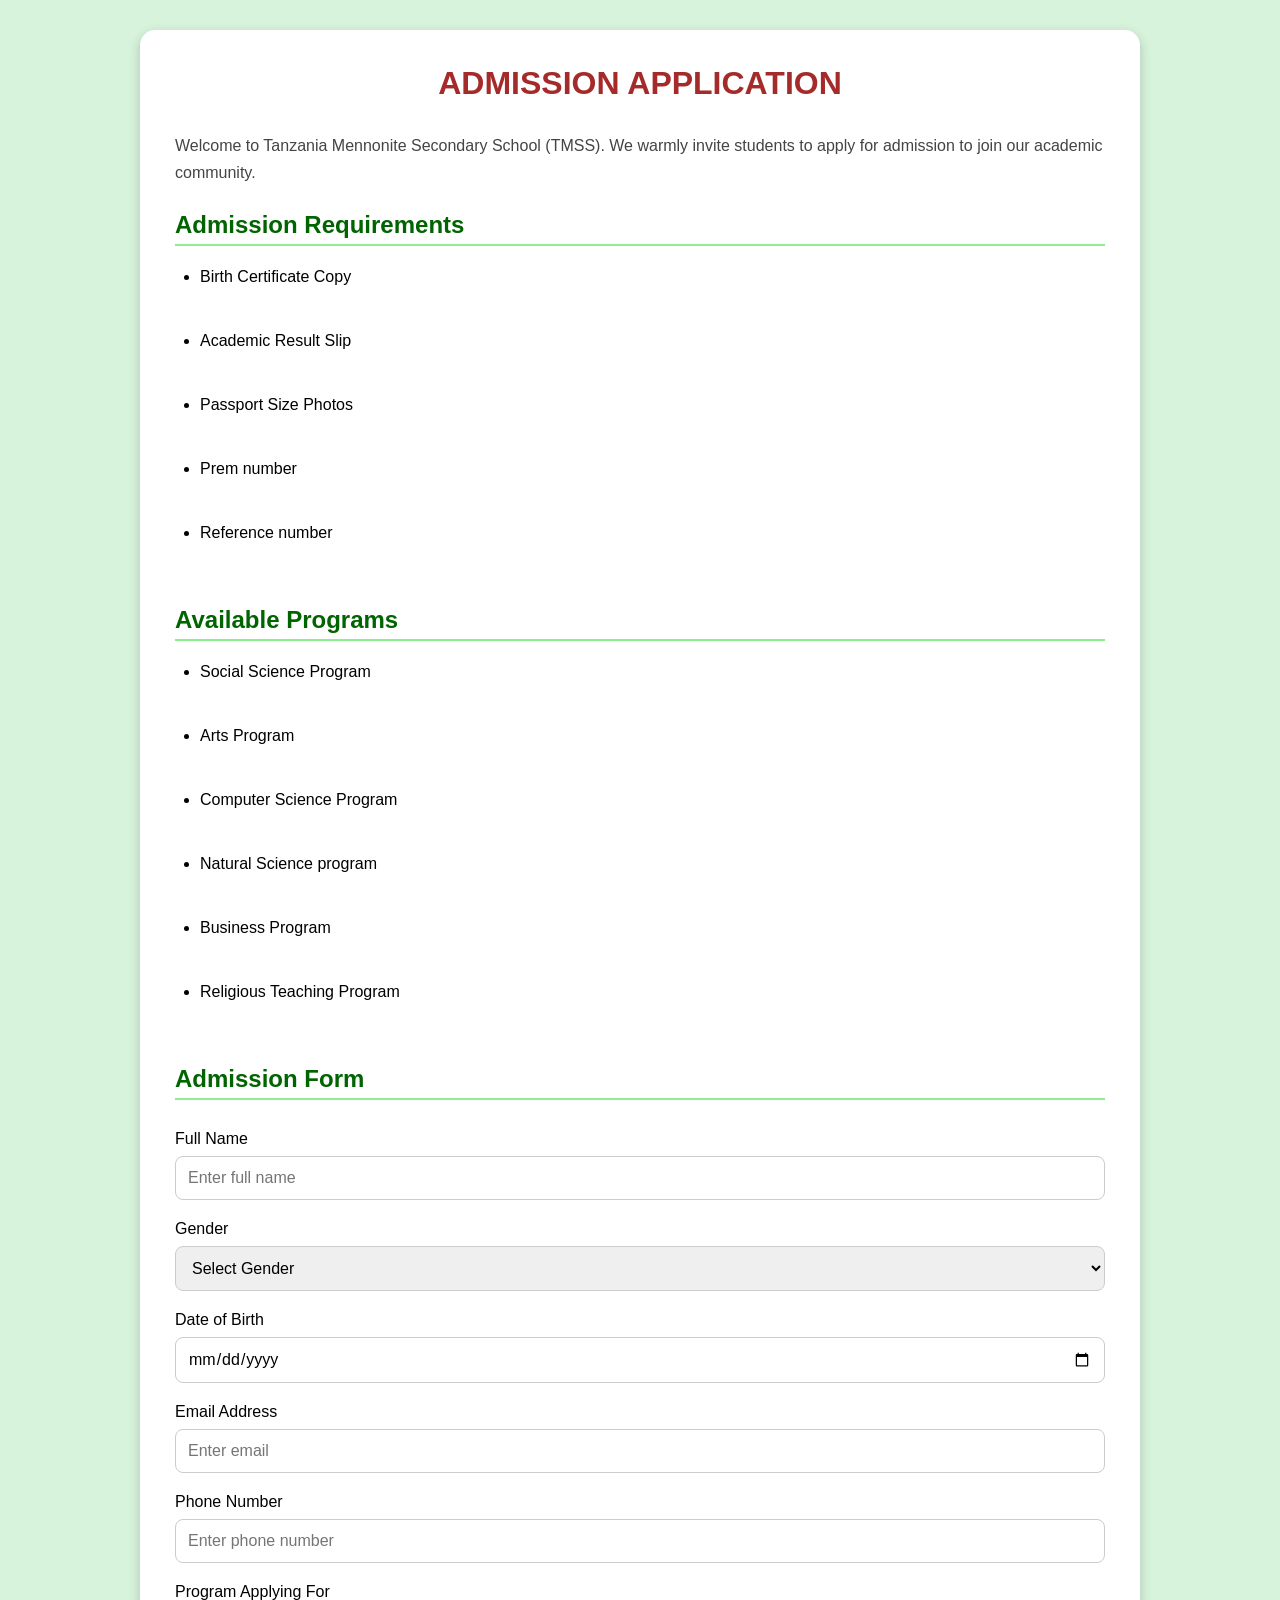
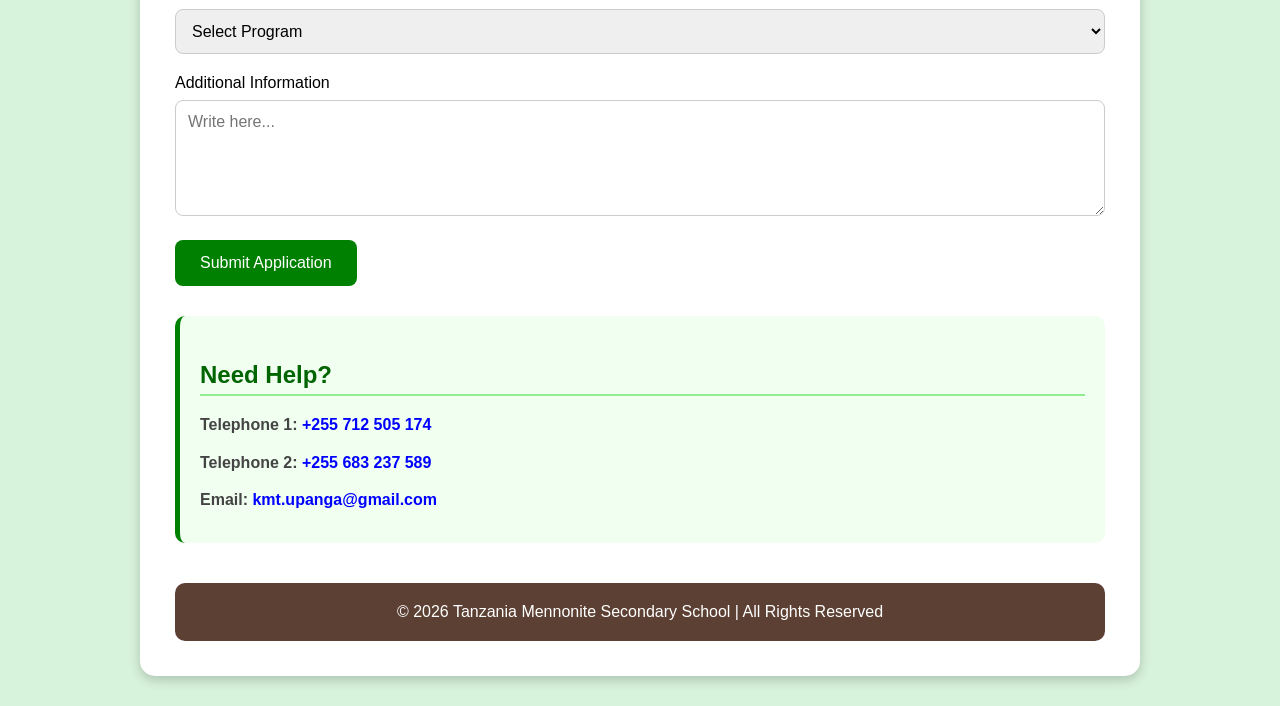
<file: Admit.html>
<!DOCTYPE html>
<html lang="en">
<head>
<meta charset="UTF-8">
<meta name="viewport" content="width=device-width, initial-scale=1.0">
<title>TMSS Admission Page</title>

<style>

*{
    margin:0;
    padding:0;
    box-sizing:border-box;
    font-family:Arial, sans-serif;
}

body{
    background:#d8f3dc;
    padding:30px;
}

.container{
    max-width:1000px;
    margin:auto;
    background:white;
    padding:35px;
    border-radius:15px;
    box-shadow:0 4px 12px rgba(0,0,0,0.2);
}

h1{
    text-align:center;
    color:brown;
    margin-bottom:30px;
}

h2{
    color:darkgreen;
    margin:25px 0 15px;
    border-bottom:2px solid lightgreen;
    padding-bottom:5px;
}

p{
    margin:10px 0;
    line-height:1.7;
    color:#444;
}

ul{
    margin-left:25px;
    line-height:2;
}

.admission-form{
    margin-top:30px;
}

input,
select,
textarea{
    width:100%;
    padding:12px;
    margin-top:8px;
    margin-bottom:20px;
    border:1px solid #ccc;
    border-radius:8px;
    font-size:16px;
}

button{
    background:green;
    color:white;
    border:none;
    padding:14px 25px;
    border-radius:8px;
    font-size:16px;
    cursor:pointer;
    transition:0.3s;
}

button:hover{
    background:darkgreen;
}

.contact-box{
    background:#f1fff1;
    padding:20px;
    border-left:5px solid green;
    margin-top:30px;
    border-radius:10px;
}

.contact-box a{
    color:blue;
    text-decoration:none;
    font-weight:bold;
}

.contact-box a:hover{
    color:darkred;
}

footer{
    margin-top:40px;
    background:#5c4033;
    color:white;
    text-align:center;
    padding:20px;
    border-radius:10px;
}

</style>

</head>

<body>

<div class="container">

    <h1>ADMISSION APPLICATION</h1>

    <p>
        Welcome to Tanzania Mennonite Secondary School (TMSS).
        We warmly invite students to apply for admission
        to join our academic community.
    </p>

    <h2>Admission Requirements</h2>

    <ul>
        <li>Birth Certificate Copy</li><br>
        <li>Academic Result Slip</li><br>
        <li>Passport Size Photos</li><br>
        <li>Prem number</li><br>
        <li>Reference number</li><br>
    </ul>

    <h2>Available Programs</h2>

    <ul>
        <li>Social Science Program</li><br>
        <li>Arts Program</li><br>
        <li>Computer Science Program</li><br>
        <li>Natural Science program</li><br>
        <li>Business Program</li><br>
        <li>Religious Teaching Program </li><br>
    </ul>

    <h2>Admission Form</h2>

    <form class="admission-form">

        <label>Full Name</label>
        <input type="text" placeholder="Enter full name">

        <label>Gender</label>
        <select>
            <option>Select Gender</option>
            <option>Male</option>
            <option>Female</option>
        </select>

        <label>Date of Birth</label>
        <input type="date">

        <label>Email Address</label>
        <input type="email" placeholder="Enter email">

        <label>Phone Number</label>
        <input type="tel" placeholder="Enter phone number">

        <label>Program Applying For</label>
        <select>
            <option>Select Program</option>
            <option>O-Level</option>
            <option>A-Level</option>
        </select>

        <label>Additional Information</label>
        <textarea rows="5" placeholder="Write here..."></textarea>

        <button type="submit">
            Submit Application
        </button>

    </form>

    <div class="contact-box">

        <h2>Need Help?</h2>

        <p>
            <strong>Telephone 1:</strong>
            <a href="https://wa.me/255712505174" target="_blank">
                +255 712 505 174
            </a>
        </p>

        <p>
            <strong>Telephone 2:</strong>
            <a href="https://wa.me/255683237589" target="_blank">
                +255 683 237 589
            </a>
        </p>

        <p>
            <strong>Email:</strong>
            <a href="mailto:kmt.upanga@gmail.com">
                kmt.upanga@gmail.com
            </a>
        </p>

    </div>

    <footer>
        © 2026 Tanzania Mennonite Secondary School | All Rights Reserved
    </footer>

</div>

</body>
</html>
</file>
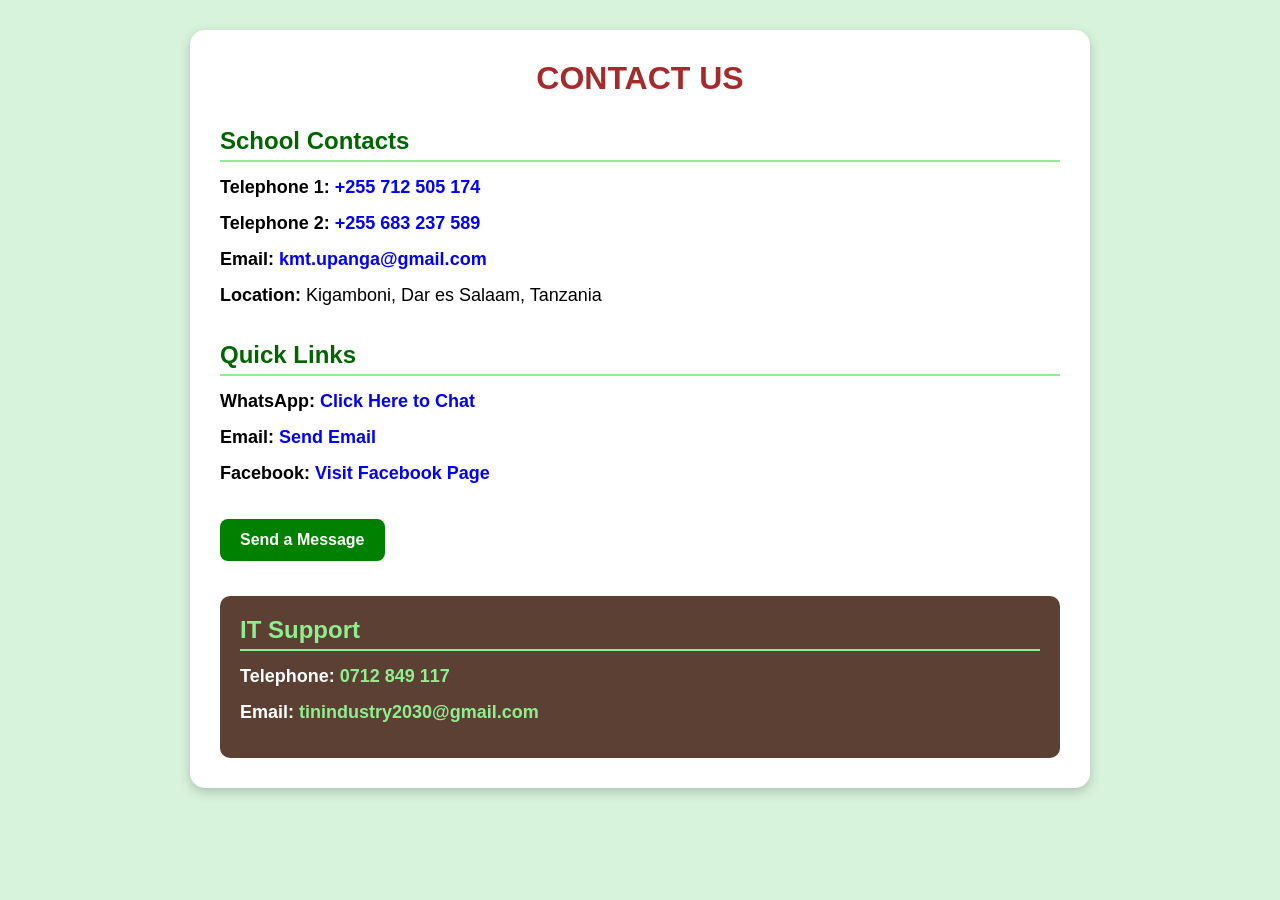
<file: Com.html>
<!DOCTYPE html>
<html lang="en">
<head>
<meta charset="UTF-8">
<meta name="viewport" content="width=device-width, initial-scale=1.0">
<title>TMSS Contact Page</title>

<style>
*{
    margin:0;
    padding:0;
    box-sizing:border-box;
    font-family:Arial, sans-serif;
}

body{
    background:#d8f3dc;
    padding:30px;
}

.container{
    max-width:900px;
    margin:auto;
    background:white;
    padding:30px;
    border-radius:15px;
    box-shadow:0 4px 12px rgba(0,0,0,0.2);
}

h1{
    text-align:center;
    color:brown;
    margin-bottom:30px;
}

h2{
    color:darkgreen;
    margin-bottom:15px;
    border-bottom:2px solid lightgreen;
    padding-bottom:5px;
}

.section{
    margin-bottom:35px;
}

.contact{
    margin:15px 0;
    font-size:18px;
}

a{
    color:blue;
    text-decoration:none;
    font-weight:bold;
}

a:hover{
    color:darkred;
    text-decoration:underline;
}

.button{
    display:inline-block;
    margin-top:20px;
    padding:12px 20px;
    background:green;
    color:white;
    border-radius:8px;
    text-decoration:none;
    transition:0.3s;
}

.button:hover{
    background:darkgreen;
}

footer{
    background:#5c4033;
    color:white;
    padding:20px;
    border-radius:10px;
    margin-top:30px;
}

footer a{
    color:#90ee90;
}

footer h2{
    color:#90ee90;
}
</style>
</head>

<body>

<div class="container">

<h1>CONTACT US</h1>

<div class="section">

<h2>School Contacts</h2>

<div class="contact">
<strong>Telephone 1:</strong>
<a href="https://wa.me/255712505174" target="_blank">
+255 712 505 174
</a>
</div>

<div class="contact">
<strong>Telephone 2:</strong>
<a href="https://wa.me/255683237589" target="_blank">
+255 683 237 589
</a>
</div>

<div class="contact">
<strong>Email:</strong>
<a href="mailto:kmt.upanga@gmail.com">
kmt.upanga@gmail.com
</a>
</div>

<div class="contact">
<strong>Location:</strong>
Kigamboni, Dar es Salaam, Tanzania
</div>

</div>

<div class="section">

<h2>Quick Links</h2>

<div class="contact">
<strong>WhatsApp:</strong>
<a href="https://wa.me/255763961379" target="_blank">
Click Here to Chat
</a>
</div>

<div class="contact">
<strong>Email:</strong>
<a href="mailto:tinindustry2030@gmail.com">
Send Email
</a>
</div>

<div class="contact">
<strong>Facebook:</strong>
<a href="https://www.facebook.com/profile.php?id=61590052949617" target="_blank">
Visit Facebook Page
</a>
</div>

<a class="button" href="mailto:tinindustry2030@gmail.com">
Send a Message
</a>

</div>

<footer>

<h2>IT Support</h2>

<div class="contact">
<strong>Telephone:</strong>
<a href="https://wa.me/255712849117" target="_blank">
0712 849 117
</a>
</div>

<div class="contact">
<strong>Email:</strong>
<a href="mailto:tinindustry2030@gmail.com">
tinindustry2030@gmail.com
</a>
</div>

</footer>

</div>

</body>
</html>
</file>
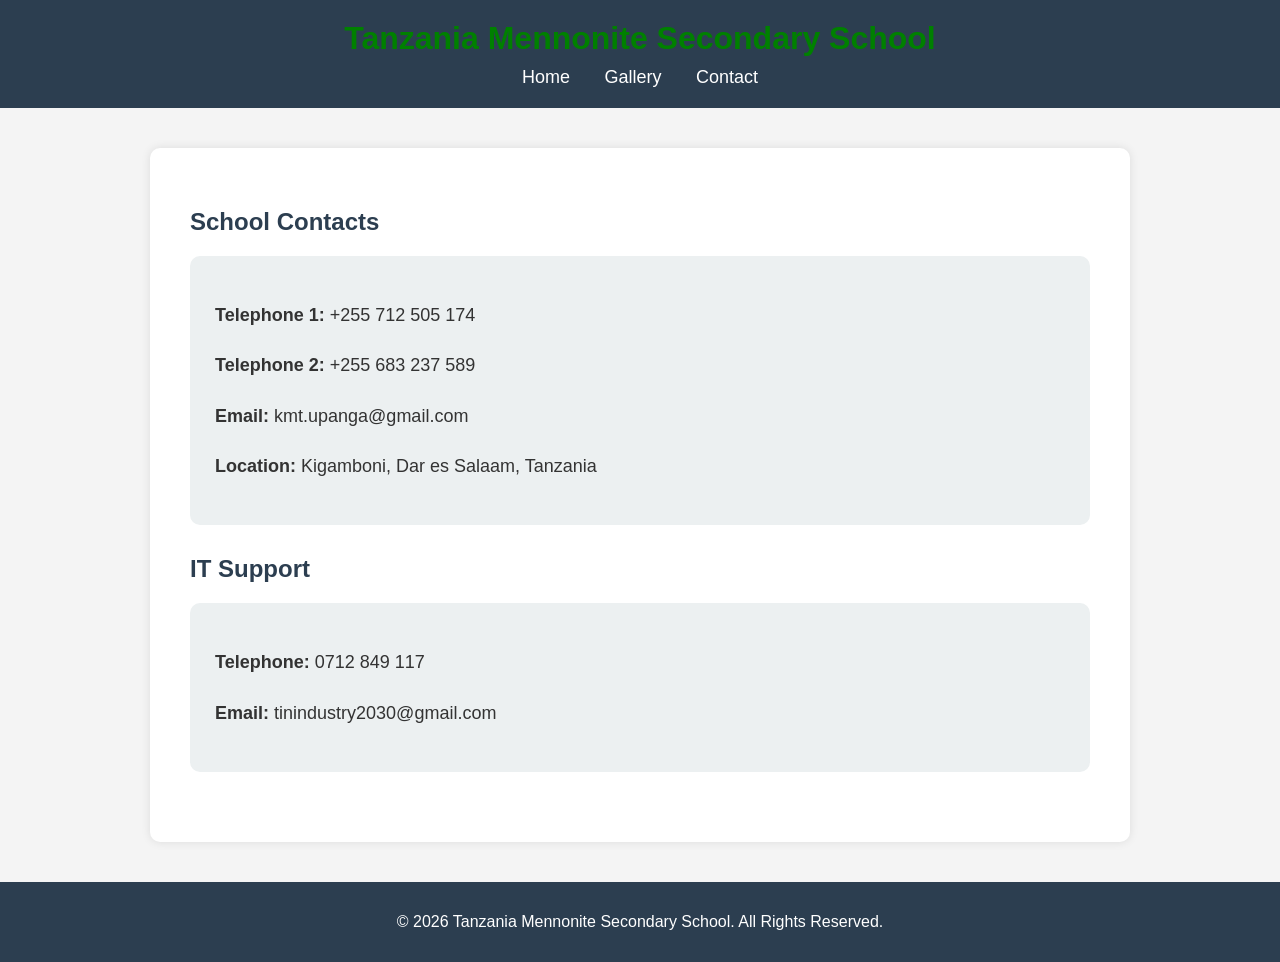
<file: contacts.html>
<!DOCTYPE html>
<html lang="en">
<head>
    <meta charset="UTF-8">
    <meta name="viewport" content="width=device-width, initial-scale=1.0">
    <title>Contact | Tanzania Mennonite Secondary School</title>

    <style>

        body{
            margin:0;
            padding:0;
            font-family:Arial, sans-serif;
            background:#f4f4f4;
        }

        header{
            background:#2c3e50;
            padding:20px;
            text-align:center;
        }

        header h1{
            color:green;
            margin:0;
        }

        nav{
            margin-top:10px;
        }

        nav a{
            color:white;
            text-decoration:none;
            margin:0 15px;
            font-size:18px;
            background colour:#D95F0E;
        }

        nav a:hover{
            text-decoration:underline;
        }

        .container{
            width:90%;
            max-width:900px;
            margin:40px auto;
            background:white;
            padding:40px;
            border-radius:10px;
            box-shadow:0 0 10px rgba(0,0,0,0.1);
        }

        h2{
            color:#2c3e50;
            margin-bottom:20px;
        }

        .contact-box{
            background:#ecf0f1;
            padding:25px;
            border-radius:10px;
            margin-bottom:30px;
        }

        .contact-box p{
            font-size:18px;
            color:#333;
            line-height:1.8;
        }

        footer{
            background:#2c3e50;
            color:white;
            text-align:center;
            padding:15px;
            margin-top:40px;
        }

    </style>

</head>
<body>

    <header>

        <h1>Tanzania Mennonite Secondary School</h1>

        <nav>
            <a href="index.html">Home</a>
            <a href="Tin.html">Gallery</a>
            <a href="Com.html">Contact</a>
        </nav>

    </header>

    <div class="container">

        <h2>School Contacts</h2>

        <div class="contact-box">

            <p><strong>Telephone 1:</strong> +255 712 505 174</p>

            <p><strong>Telephone 2:</strong> +255 683 237 589</p>

            <p><strong>Email:</strong> kmt.upanga@gmail.com</p>

            <p><strong>Location:</strong> Kigamboni, Dar es Salaam, Tanzania</p>

        </div>

        <h2>IT Support</h2>

        <div class="contact-box">

            <p><strong>Telephone:</strong> 0712 849 117</p>

            <p><strong>Email:</strong> tinindustry2030@gmail.com</p>

        </div>

    </div>

    <footer>

        <p>&copy; 2026 Tanzania Mennonite Secondary School. All Rights Reserved.</p>

    </footer>

</body>
</html>
</file>
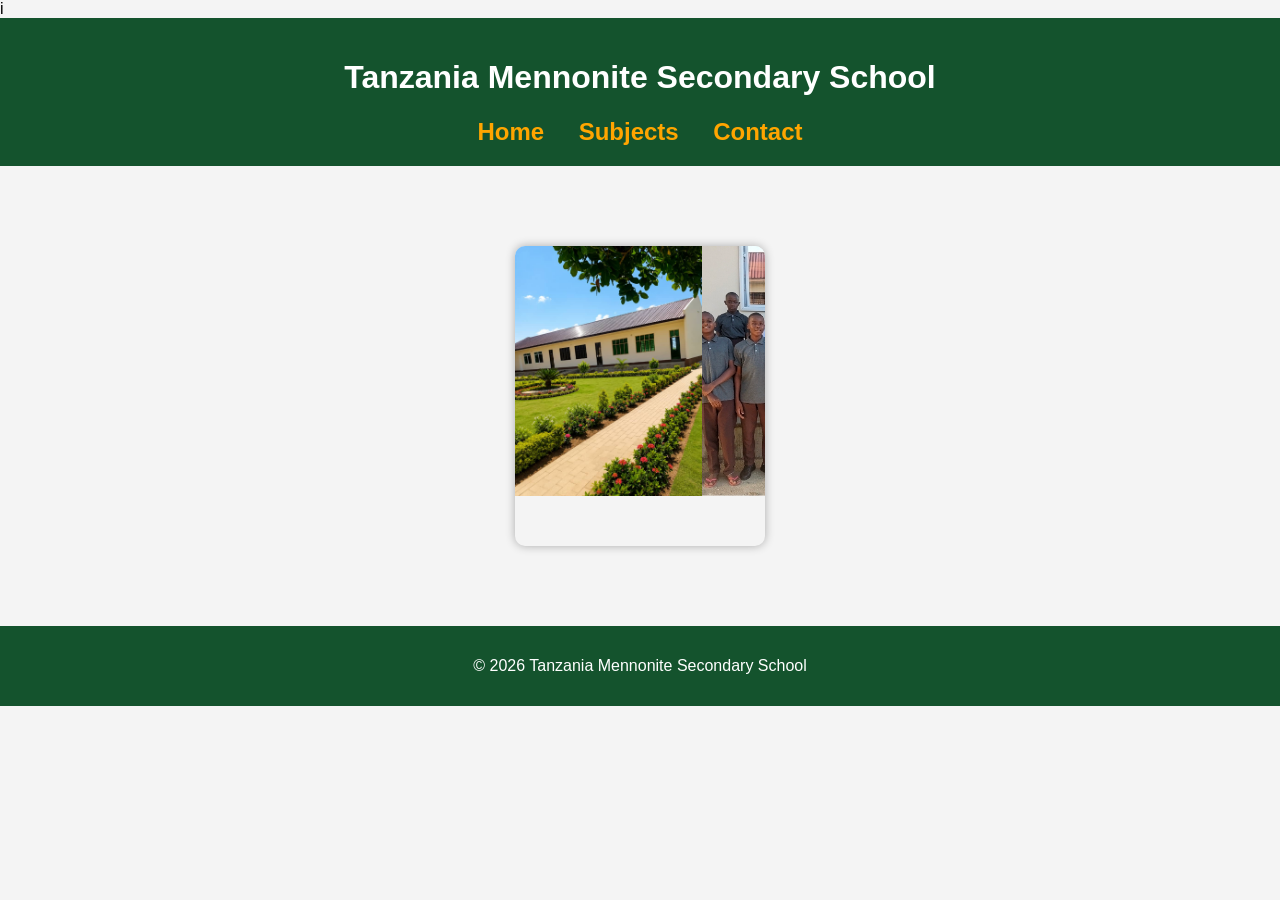
<file: gallery.html>
i<!DOCTYPE html>
<html lang="en">
<head>
<meta charset="UTF-8">
<meta name="viewport" content="width=device-width, initial-scale=1.0">

<title>Tanzania Mennonite Secondary School Gallery</title>

<style>

body{
    margin:0;
    padding:0;
    font-family:Arial, sans-serif;
    background:#f4f4f4;
}

header{
    background:#14532d;
    color:white;
    text-align:center;
    padding:20px;
}

nav{
    margin-top:10px;
    background color:blue;
}

nav a{
    color:Orange;
    text-decoration:none;
    margin:0 15px;
    font-size:18px;
    font-weight:bold;
     font-size:1.5em;

}

.slider{
    width:250px;
    height:300px;
    margin:80px auto;
    overflow:hidden;
    border-radius:10px;
    box-shadow:0 0 10px rgba(0,0,0,0.3);
    position:relative;
}

.slides{
    width:750px;
    height:250px;
    display:flex;
    animation:slide 25s infinite;
}

.slides img{
    width:250px;
    height:250px;
    object-fit:cover;
}

@keyframes slide{

    0%{
        transform:translateX(0);
    }

    20%{
        transform:translateX(0);
    }

    25%{
        transform:translateX(-150px);
    }

    40%{
        transform:translateX(-150px);
    }

    45%{
        transform:translateX(-300px);
    }

    60%{
        transform:translateX(-300px);
    }

    65%{
        transform:translateX(-450px);
    }

    80%{
        transform:translateX(-450px);
    }

    85%{
        transform:translateX(-600px);
    }

    100%{
        transform:translateX(-600px);
    }

}

footer{
    background:#14532d;
    color:white;
    text-align:center;
    padding:15px;
    margin-top:40px;
}

</style>

</head>

<body>

<header>

<h1>Tanzania Mennonite Secondary School</h1>

<nav>
    <a href="index.html">Home</a>
    <a href="subject.html">Subjects</a>
    <a href="contacts.html">Contact</a>
</nav>

</header>

<div class="slider">

    <div class="slides">

        <img src="man1.jpg" alt="Image 1">

        <img src="man2.jpg" alt="Image 2">

        <img src="man3.jpg" alt="Image 3">

        <img src="man4.jpg" alt="Image 4">

        <img src="man5.jpg" alt="Image 5">

    </div>

</div>

<footer>

<p>&copy; 2026 Tanzania Mennonite Secondary School</p>

</footer>

</body>
</html>
</file>
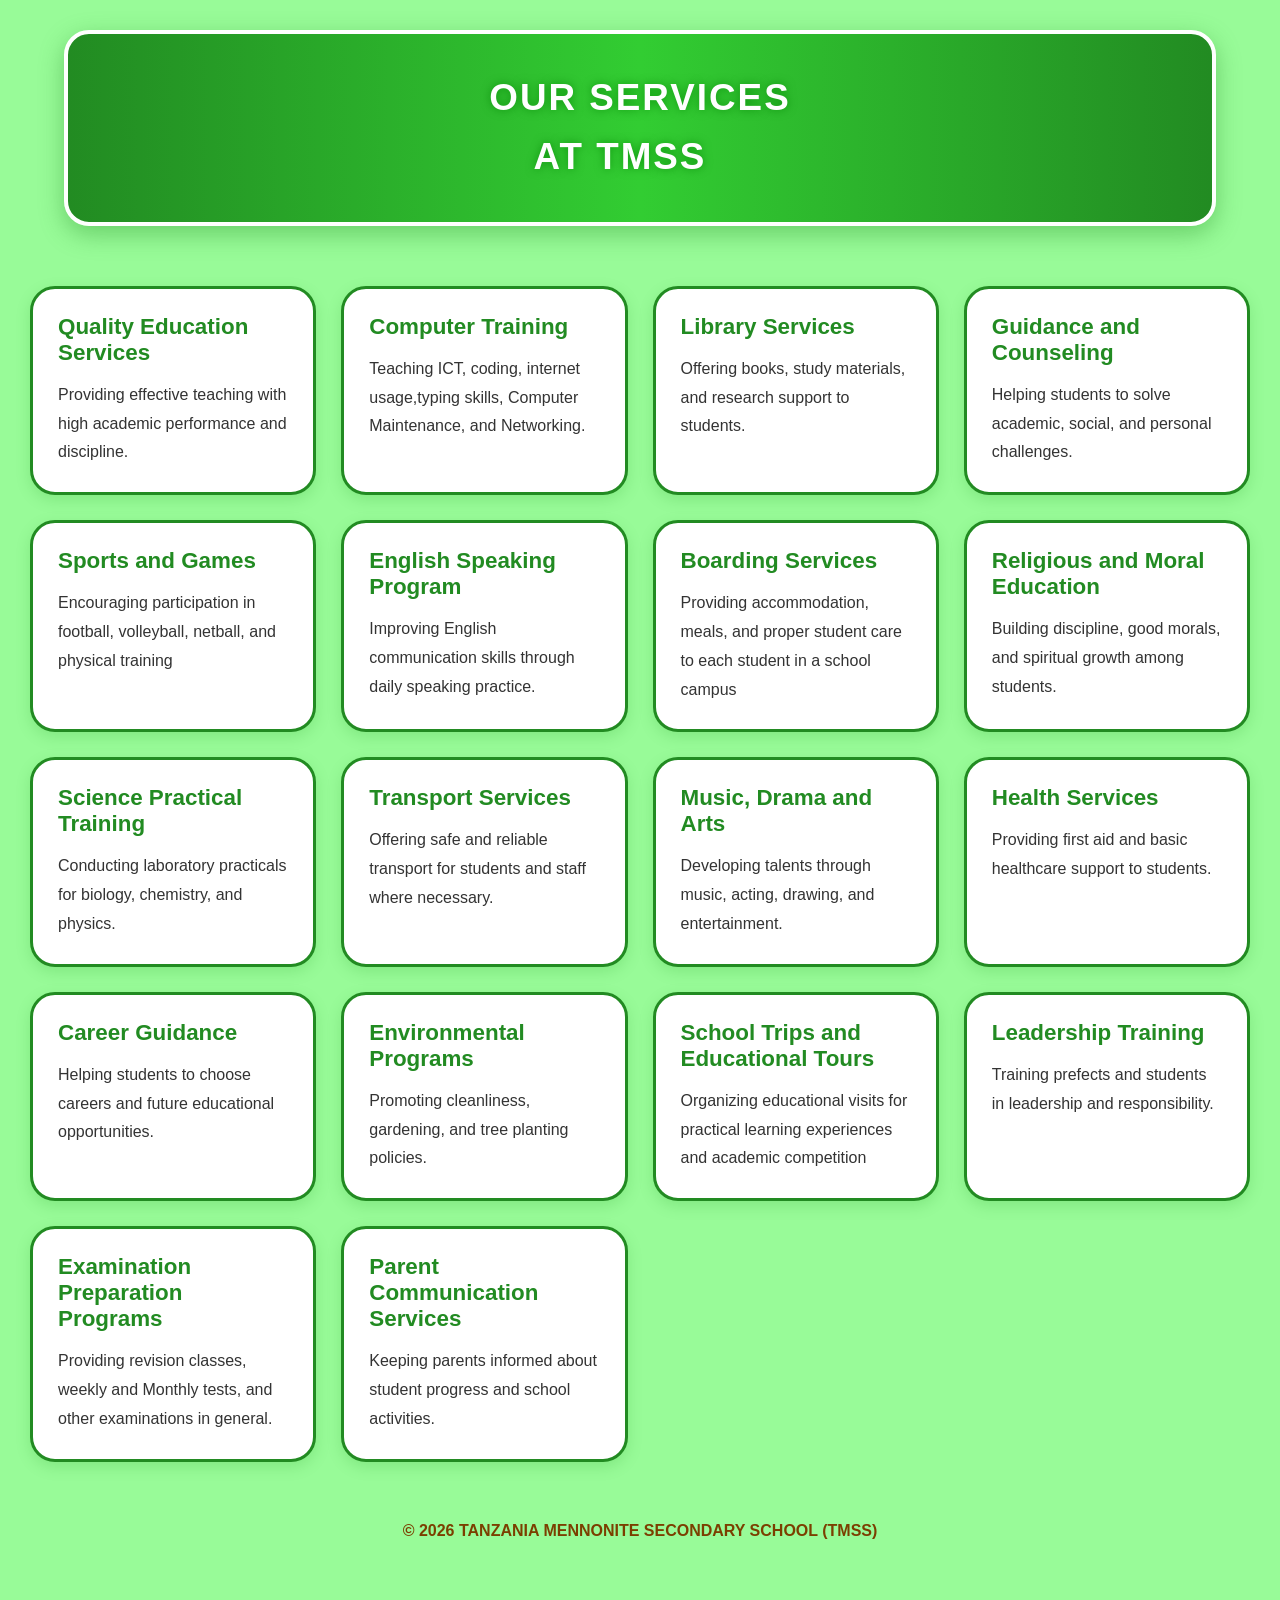
<file: Mathias.html>
<!DOCTYPE html>
<html lang="en">
<head>
<meta charset="UTF-8">
<meta name="viewport" content="width=device-width, initial-scale=1.0">
<title>OUR SERVICES AT TMSS</title>

<style>

*{
    margin:0;
    padding:0;
    box-sizing:border-box;
    font-family:Arial, sans-serif;
}

body{
    background:#98FB98;
    color:#333333;
    overflow-x:hidden;
    padding-bottom:40px;
}

header{
    width:90%;
    margin:30px auto;
    background:linear-gradient(to right,#228B22,#32CD32,#228B22);
    border-radius:25px;
    padding:35px 20px;
    text-align:center;
    box-shadow:0 8px 25px rgba(34,139,34,0.4);
    border:4px solid white;
}

header h1{
    font-size:2.3em;
    color:white;
    letter-spacing:2px;
    line-height:1.6;
    text-shadow:0 0 10px rgba(0,128,0,0.7);
}

.tmss{
    position:relative;
    right:20px;
}

.services-container{
    display:grid;
    grid-template-columns:repeat(auto-fit,minmax(280px,1fr));
    gap:25px;
    padding:30px;
}

.service-box{
    background:white;
    border:3px solid #228B22;
    border-radius:25px;
    padding:25px;
    transition:0.4s;
    box-shadow:0 5px 15px rgba(0,128,0,0.15);
}

.service-box:hover{
    transform:translateY(-8px);
    box-shadow:0 8px 25px rgba(0,128,0,0.25);
}

.service-box h2{
    color:#228B22;
    margin-bottom:15px;
    font-size:1.4em;
}

.service-box p{
    line-height:1.8;
    font-size:1em;
    color:#333333;
}

footer{
    text-align:center;
    padding:30px;
    color:#7B3F00;
    font-size:1em;
    font-weight:bold;
}

</style>
</head>

<body>

<header>
    <h1>
        OUR SERVICES <br>
        <span class="tmss">AT TMSS</span>
    </h1>
</header>

<section class="services-container">

<div class="service-box">
<h2>Quality Education Services</h2>
<p>Providing effective teaching with high academic performance and discipline.</p>
</div>

<div class="service-box">
<h2>Computer Training</h2>
<p>Teaching ICT, coding, internet usage,typing skills, Computer Maintenance, and Networking. </p>
</div>

<div class="service-box">
<h2>Library Services</h2>
<p>Offering books, study materials, and research support to students.</p>
</div>

<div class="service-box">
<h2>Guidance and Counseling</h2>
<p>Helping students to solve academic, social, and personal challenges.</p>
</div>

<div class="service-box">
<h2>Sports and Games</h2>
<p>Encouraging participation in football, volleyball, netball, and physical training</p>
</div>

<div class="service-box">
<h2>English Speaking Program</h2>
<p>Improving English communication skills through daily speaking practice.</p>
</div>

<div class="service-box">
<h2>Boarding Services</h2>
<p>Providing accommodation, meals, and proper student care to each student in a school campus</p>
</div>

<div class="service-box">
<h2>Religious and Moral Education</h2>
<p>Building discipline, good morals, and spiritual growth among students.</p>
</div>

<div class="service-box">
<h2>Science Practical Training</h2>
<p>Conducting laboratory practicals for biology, chemistry, and physics.</p>
</div>

<div class="service-box">
<h2>Transport Services</h2>
<p>Offering safe and reliable transport for students and staff where necessary. </p>
</div>

<div class="service-box">
<h2>Music, Drama and Arts</h2>
<p>Developing talents through music, acting, drawing, and entertainment.</p>
</div>

<div class="service-box">
<h2>Health Services</h2>
<p>Providing first aid and basic healthcare support to students.</p>
</div>

<div class="service-box">
<h2>Career Guidance</h2>
<p>Helping students to choose careers and future educational opportunities.</p>
</div>

<div class="service-box">
<h2>Environmental Programs</h2>
<p>Promoting cleanliness, gardening, and tree planting policies.</p>
</div>

<div class="service-box">
<h2>School Trips and Educational Tours</h2>
<p>Organizing educational visits for practical learning experiences and academic competition</p>
</div>

<div class="service-box">
<h2>Leadership Training</h2>
<p>Training prefects and students in leadership and responsibility.</p>
</div>

<div class="service-box">
<h2>Examination Preparation Programs</h2>
<p>Providing revision classes, weekly and Monthly tests, and other examinations in general.</p>
</div>

<div class="service-box">
<h2>Parent Communication Services</h2>
<p>Keeping parents informed about student progress and school activities.</p>
</div>

</section>

<footer>
© 2026 TANZANIA MENNONITE SECONDARY SCHOOL (TMSS)
</footer>

</body>
</html>
</file>
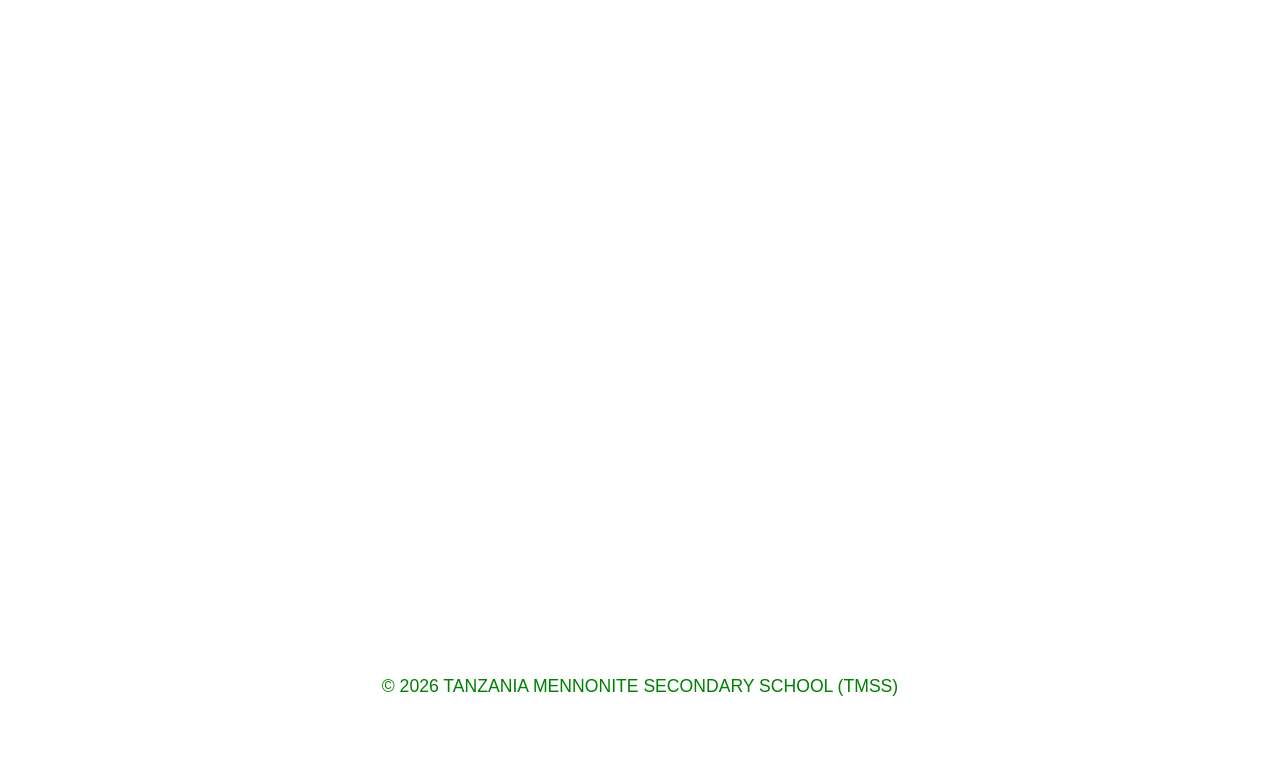
<file: services.html>
<!DOCTYPE html>
<html lang="en">
<head>
<meta charset="UTF-8">
<meta name="viewport" content="width=device-width, initial-scale=1.0">
<title>OUR SERVICES AT TMSS</title>

<style>
*{
    margin:0;
    padding:0;
    box-sizing:border-box;
    font-family:Arial, sans-serif;
}

body{
    background:linear-gradient(to right,152,251,152);
    color:white;
    overflow-x:hidden;
}

header{
    text-align:center;
    padding:40px 20px;
}

header h1{
    font-size:3.2em;
    color:white;
    animation:glow 2s infinite alternate;
    letter-spacing:3px;
}

@keyframes glow{
    from{
        text-shadow:0 0 10px light green;
    }

    to{
        text-shadow:0 0 25px white,
                    0 0 50px light green;
    }
}

.services-container{
    display:grid;
    grid-template-columns:repeat(auto-fit,minmax(280px,1fr));
    gap:25px;
    padding:40px;
}

.service-box{
    background:rgba(light green);
    border:2px solid light green;
    border-radius:25px;
    padding:25px;
    transition:0.5s;
    animation:float 4s ease-in-out infinite;
    backdrop-filter:blur(5px);
}

.service-box:hover{
    transform:translateY(-10px) scale(1.05);
    box-shadow:0 0 25px light green;
    background:rgba(173,216,230,0.25);
}

.service-box h2{
    color:light green;
    margin-bottom:15px;
    font-size:1.6em;
}

.service-box p{
    line-height:1.7;
    font-size:1.05em;
}

@keyframes float{
    0%{
        transform:translateY(0px);
    }

    50%{
        transform:translateY(-8px);
    }

    100%{
        transform:translateY(0px);
    }
}

footer{
    text-align:center;
    padding:30px;
    color:ligt blue;
    font-size:1.1em;
}
</style>
</head>

<body>

<header style="color: White;>
    <h1>OUR SERVICES AT TMSS</h1>
</header>

<section class="services-container">

<div class="service-box">
<h2>Quality Education Services</h2>
<p>Providing effective teaching with high academic performance and discipline.</p>
</div>

<div class="service-box">
<h2>Computer Training</h2>
<p>Teaching ICT, coding, internet usage, and typing skills, Computer Maintenance, and Networking</p>
</div>

<div class="service-box">
<h2>Library Services</h2>
<p>Offering books, study materials, and research support to students.</p>
</div>

<div class="service-box">
<h2>Guidance and Counseling</h2>
<p>Helping students to solve academic, social, and personal challenges.</p>
</div>

<div class="service-box">
<h2>Sports and Games</h2>
<p>Encouraging participation in football, volleyball, netball, and physical training</p>
</div>

<div class="service-box">
<h2>English Speaking Program</h2>
<p>Improving English communication skills through daily speaking practice.</p>
</div>

<div class="service-box">
<h2>Boarding Services</h2>
<p>Providing accommodation, meals, and proper student care.</p>
</div>

<div class="service-box">
<h2>Religious and Moral Education</h2>
<p>Building discipline, good morals, and spiritual growth among students.</p>
</div>

<div class="service-box">
<h2>Science Practical Training</h2>
<p>Conducting laboratory practicals for biology, chemistry, and physics.  Also the availability of room for Computer Science practices.</p>
</div>

<div class="service-box">
<h2>Transport Services</h2>
<p>Offering safe and reliable transport for staff members. </p>
</div>

<div class="service-box">
<h2>Music, Drama and Arts</h2>
<p>Developing talents through music, acting, drawing, and entertainment.</p>
</div>

<div class="service-box">
<h2>Health Services</h2>
<p>Providing first aid and basic healthcare support to students.</p>
</div>

<div class="service-box">
<h2>Career Guidance</h2>
<p>Helping students to choose careers and future educational opportunities.</p>
</div>

<div class="service-box">
<h2>Environmental Programs</h2>
<p>Promoting cleanliness, gardening, and tree planting activities.</p>
</div>

<div class="service-box">
<h2>School Trips and Educational Tours</h2>
<p>Organizing educational visits for practical learning experiences.</p>
</div>

<div class="service-box">
<h2>Leadership Training</h2>
<p>Training prefects and students in leadership and responsibility.</p>
</div>

<div class="service-box">
<h2>Examination Preparation Programs</h2>
<p>Providing revision classes, weekly and Monthly tests, individual and group assignments, and examinations at all.</p>
</div>

<div class="service-box">
<h2>Parent Communication Services</h2>
<p>Keeping parents informed about student progress and school activities.</p>
</div>

</section>

<footer style="color:green;">
© 2026 TANZANIA MENNONITE SECONDARY SCHOOL (TMSS)
</footer>

</body>
</html>
</file>
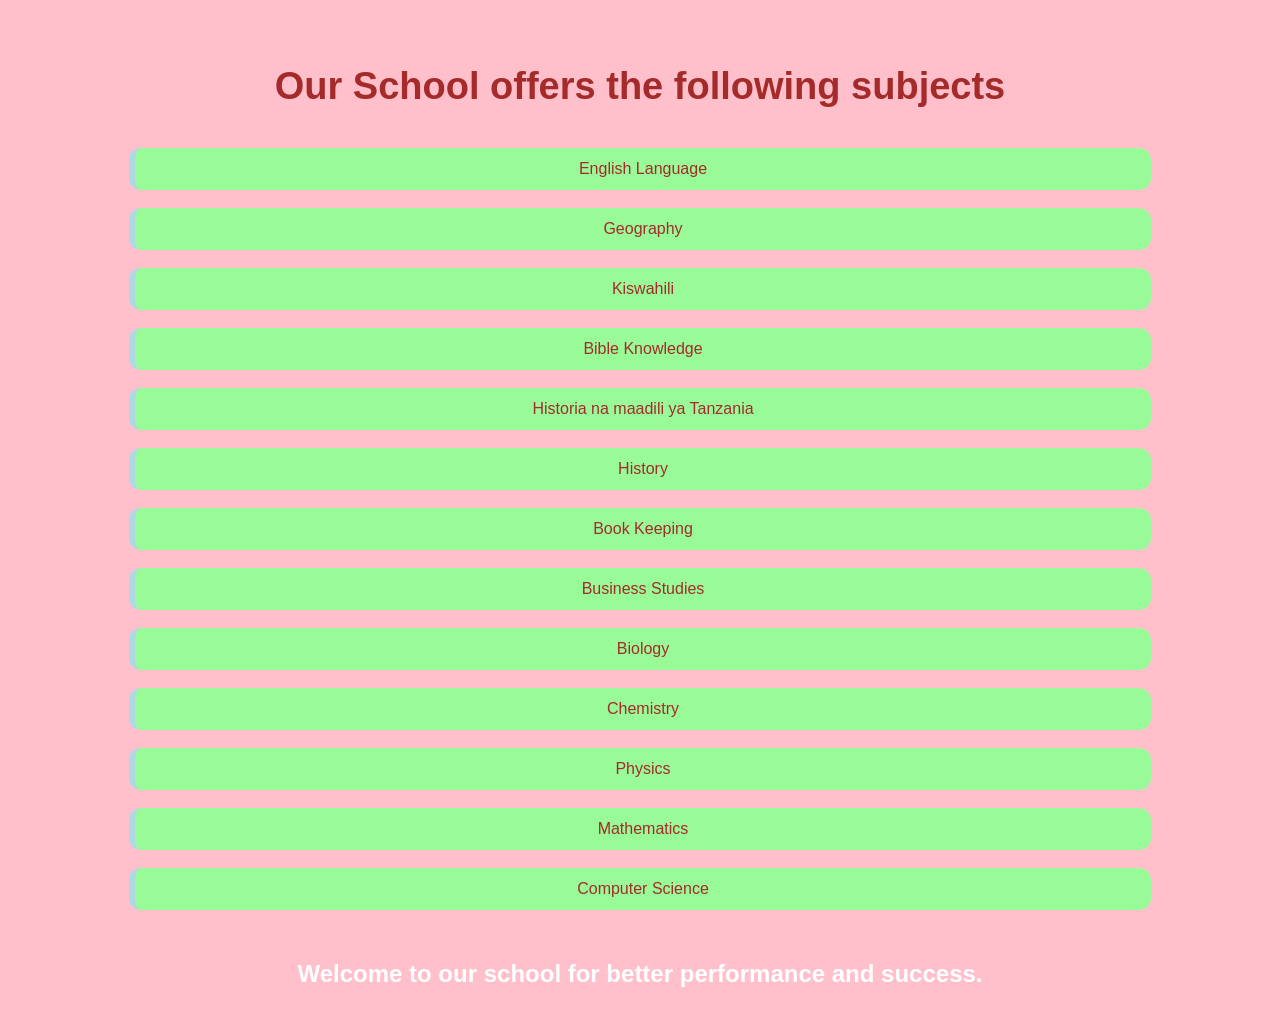
<file: subject.html>
<!DOCTYPE html>
<html lang="en">
<head>
<meta charset="UTF-8">
<meta name="viewport" content="width=device-width, initial-scale=1.0">
<title>Subjects</title>

<style>

body{
    margin:0;
    padding:0;
    font-family:Arial;
    background:pink;
    color:lightblue;
    overflow:hidden;
    text-align:center;
}

.container{
    padding:40px 20px;
}

h1{
    color:brown;
    font-size:38px;
    margin-bottom:40px;
}

.subjects{
    display:flex;
    flex-direction:column;
    gap:18px;
    font-size:1.0em;
    animation:scrollDown 5s linear infinite;
}

.subjects div{
    background:#98fb98;
    padding:12px;
    border-radius:12px;
    width:80%;
    margin:auto;
    border-left:6px solid lightblue;
    color:brown;
}

.message{
    margin-top:50px;
    font-size:24px;
    font-weight:bold;
    color:white;
}

@keyframes scrollDown{
    0%{
        transform:translateY(-100%);
    }

    100%{
        transform:translateY(100%);
    }
}

</style>

</head>

<body>

<div class="container">

<h1>Our School offers the following subjects</h1>

<div class="subjects">

<div>English Language</div>
<div>Geography</div>
<div>Kiswahili</div>
<div>Bible Knowledge</div>
<div>Historia na maadili ya Tanzania</div>
<div>History</div>
<div>Book Keeping</div>
<div>Business Studies</div>
<div>Biology</div>
<div>Chemistry</div>
<div>Physics</div>
<div>Mathematics</div>
<div>Computer Science</div>

</div>

<div class="message">
Welcome to our school for better performance and success.
</div>

</div>

</body>
</html>
</file>
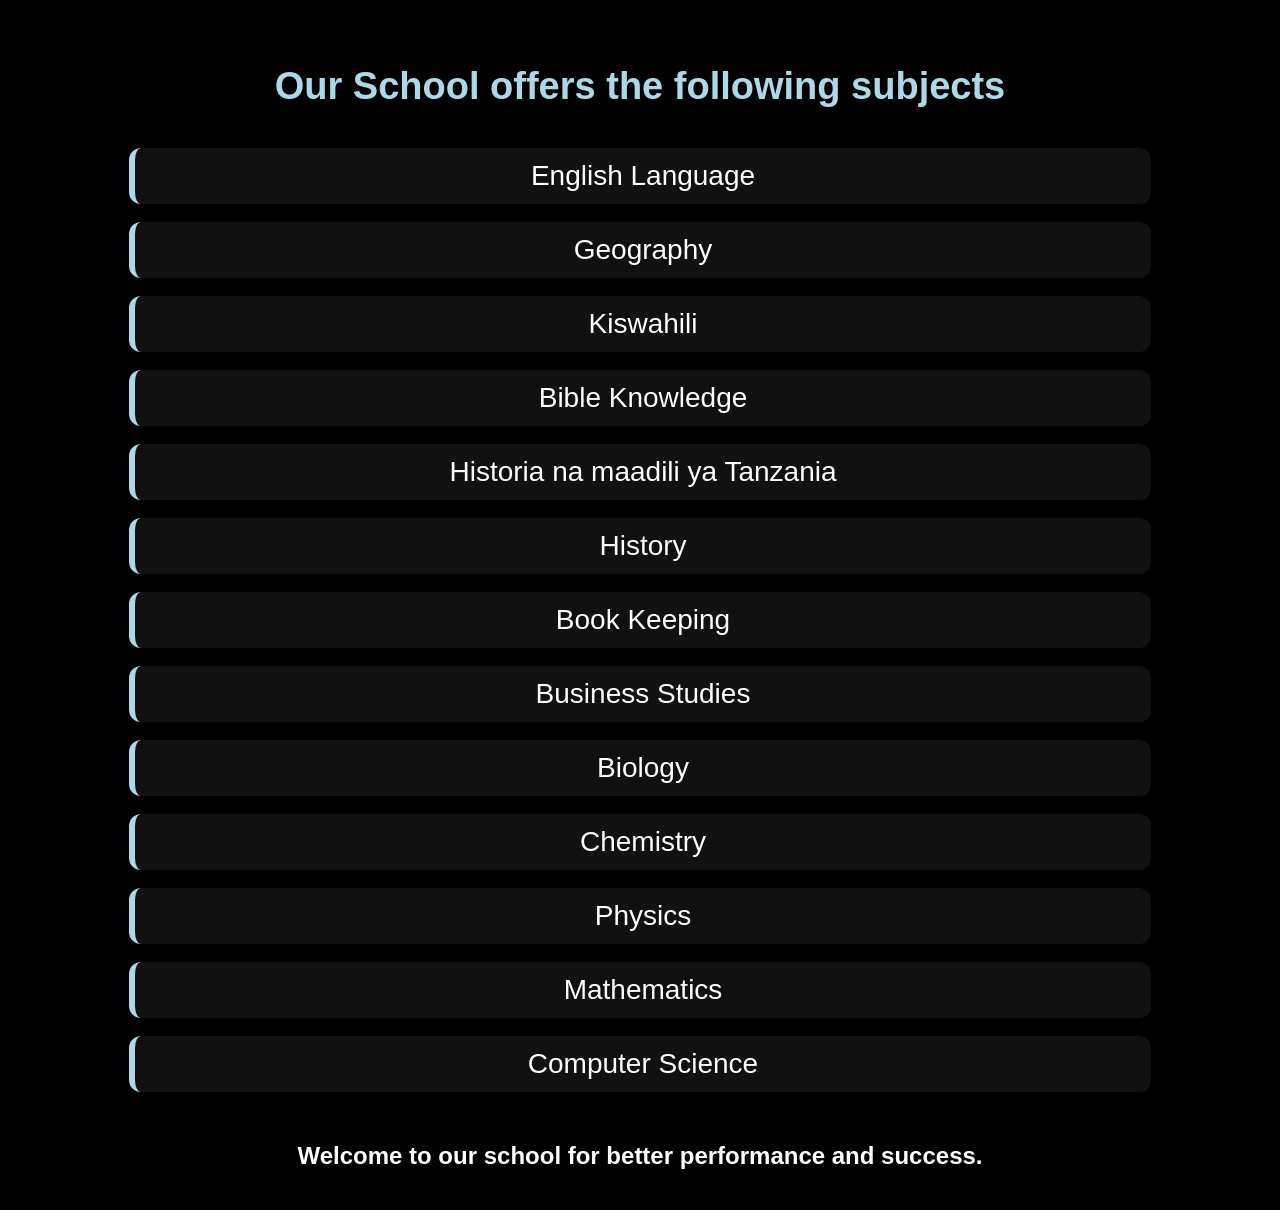
<file: subjects.html>
<!DOCTYPE html>
<html lang="en">
<head>
<meta charset="UTF-8">
<meta name="viewport" content="width=device-width, initial-scale=1.0">
<title>Subjects</title>

<style>

body{
    margin:0;
    padding:0;
    font-family:Arial;
    background:black;
    color:white;
    overflow:hidden;
    text-align:center;
}

.container{
    padding:40px 20px;
}

h1{
    color:lightblue;
    font-size:38px;
    margin-bottom:40px;
}

.subjects{
    display:flex;
    flex-direction:column;
    gap:18px;
    font-size:28px;
    animation:scrollDown 18s linear infinite;
}

.subjects div{
    background:#111;
    padding:12px;
    border-radius:12px;
    width:80%;
    margin:auto;
    border-left:6px solid lightblue;
}

.message{
    margin-top:50px;
    font-size:24px;
    font-weight:bold;
    color:white;
}

@keyframes scrollDown{
    0%{
        transform:translateY(-100%);
    }

    100%{
        transform:translateY(100%);
    }
}

</style>

</head>

<body>

<div class="container">

<h1>Our School offers the following subjects</h1>

<div class="subjects">

<div>English Language</div>
<div>Geography</div>
<div>Kiswahili</div>
<div>Bible Knowledge</div>
<div>Historia na maadili ya Tanzania</div>
<div>History</div>
<div>Book Keeping</div>
<div>Business Studies</div>
<div>Biology</div>
<div>Chemistry</div>
<div>Physics</div>
<div>Mathematics</div>
<div>Computer Science</div>

</div>

<div class="message">
Welcome to our school for better performance and success.
</div>

</div>

</body>
</html>
</file>
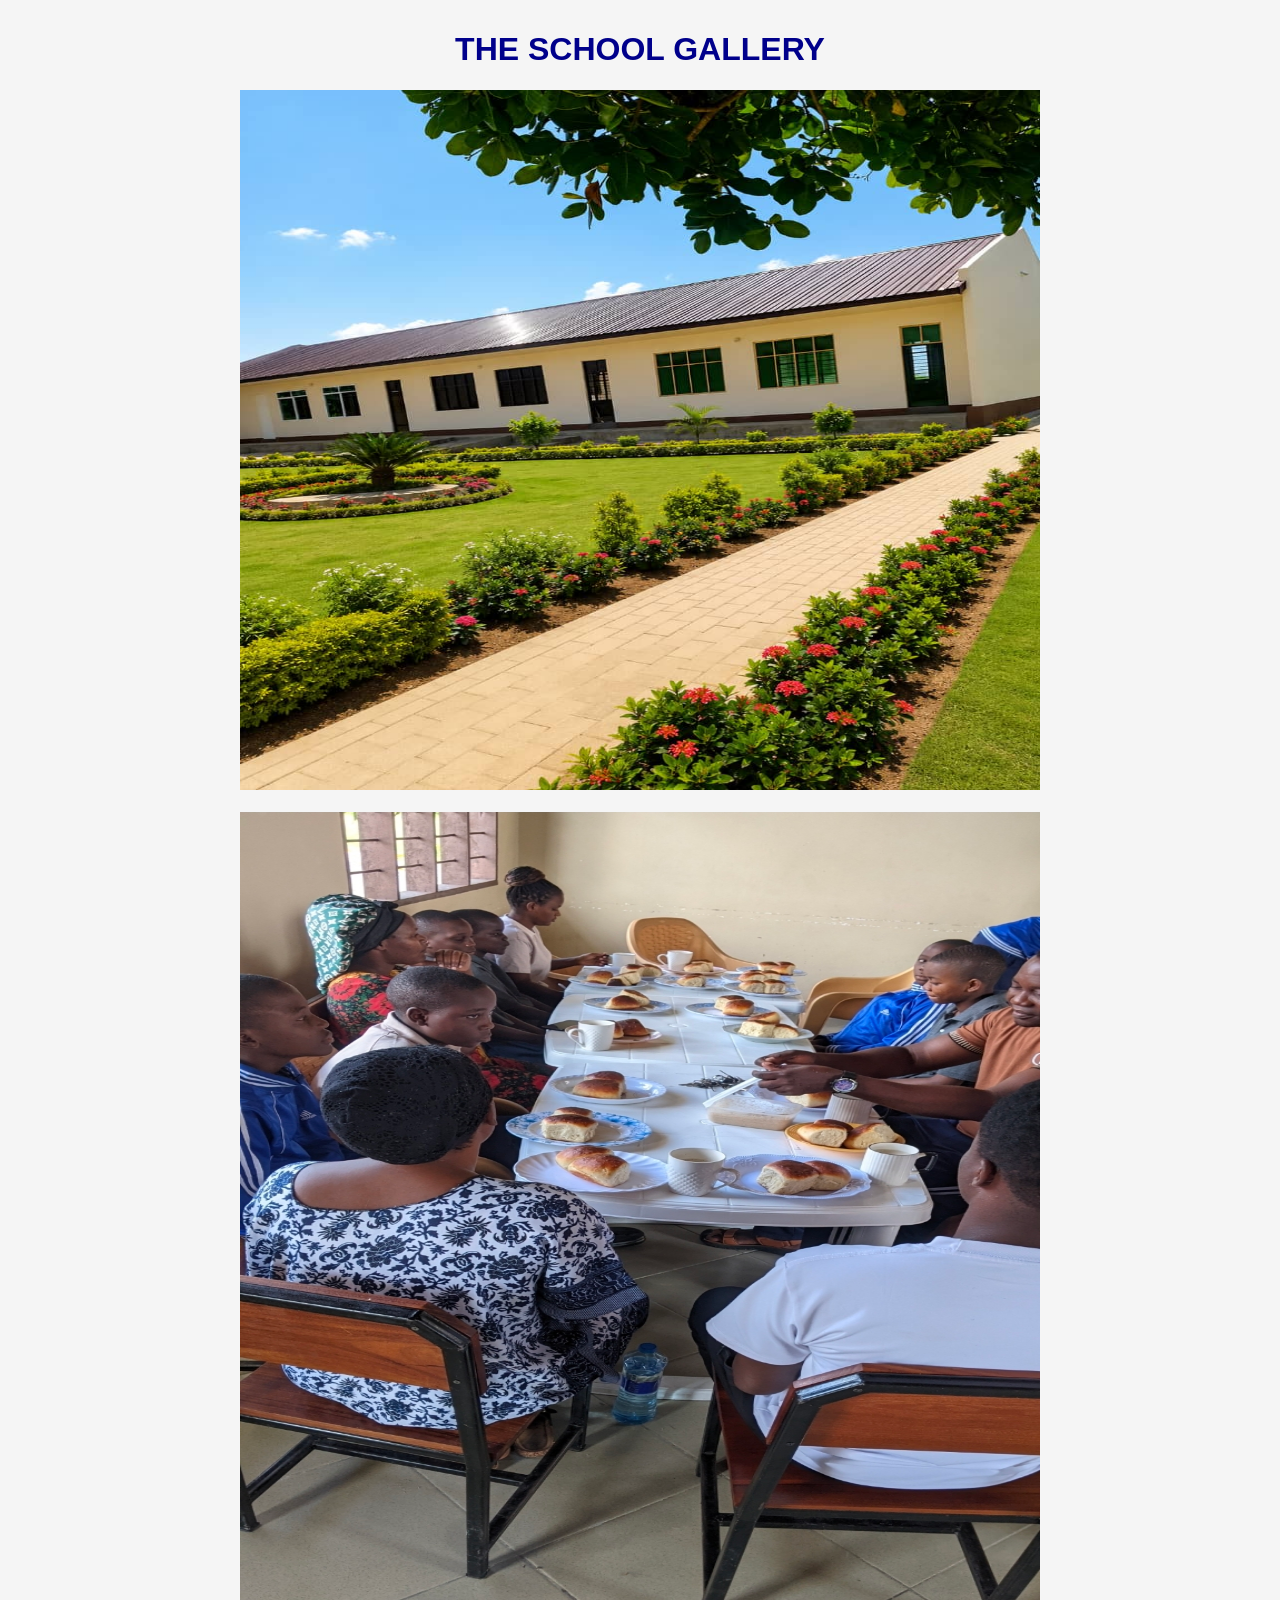
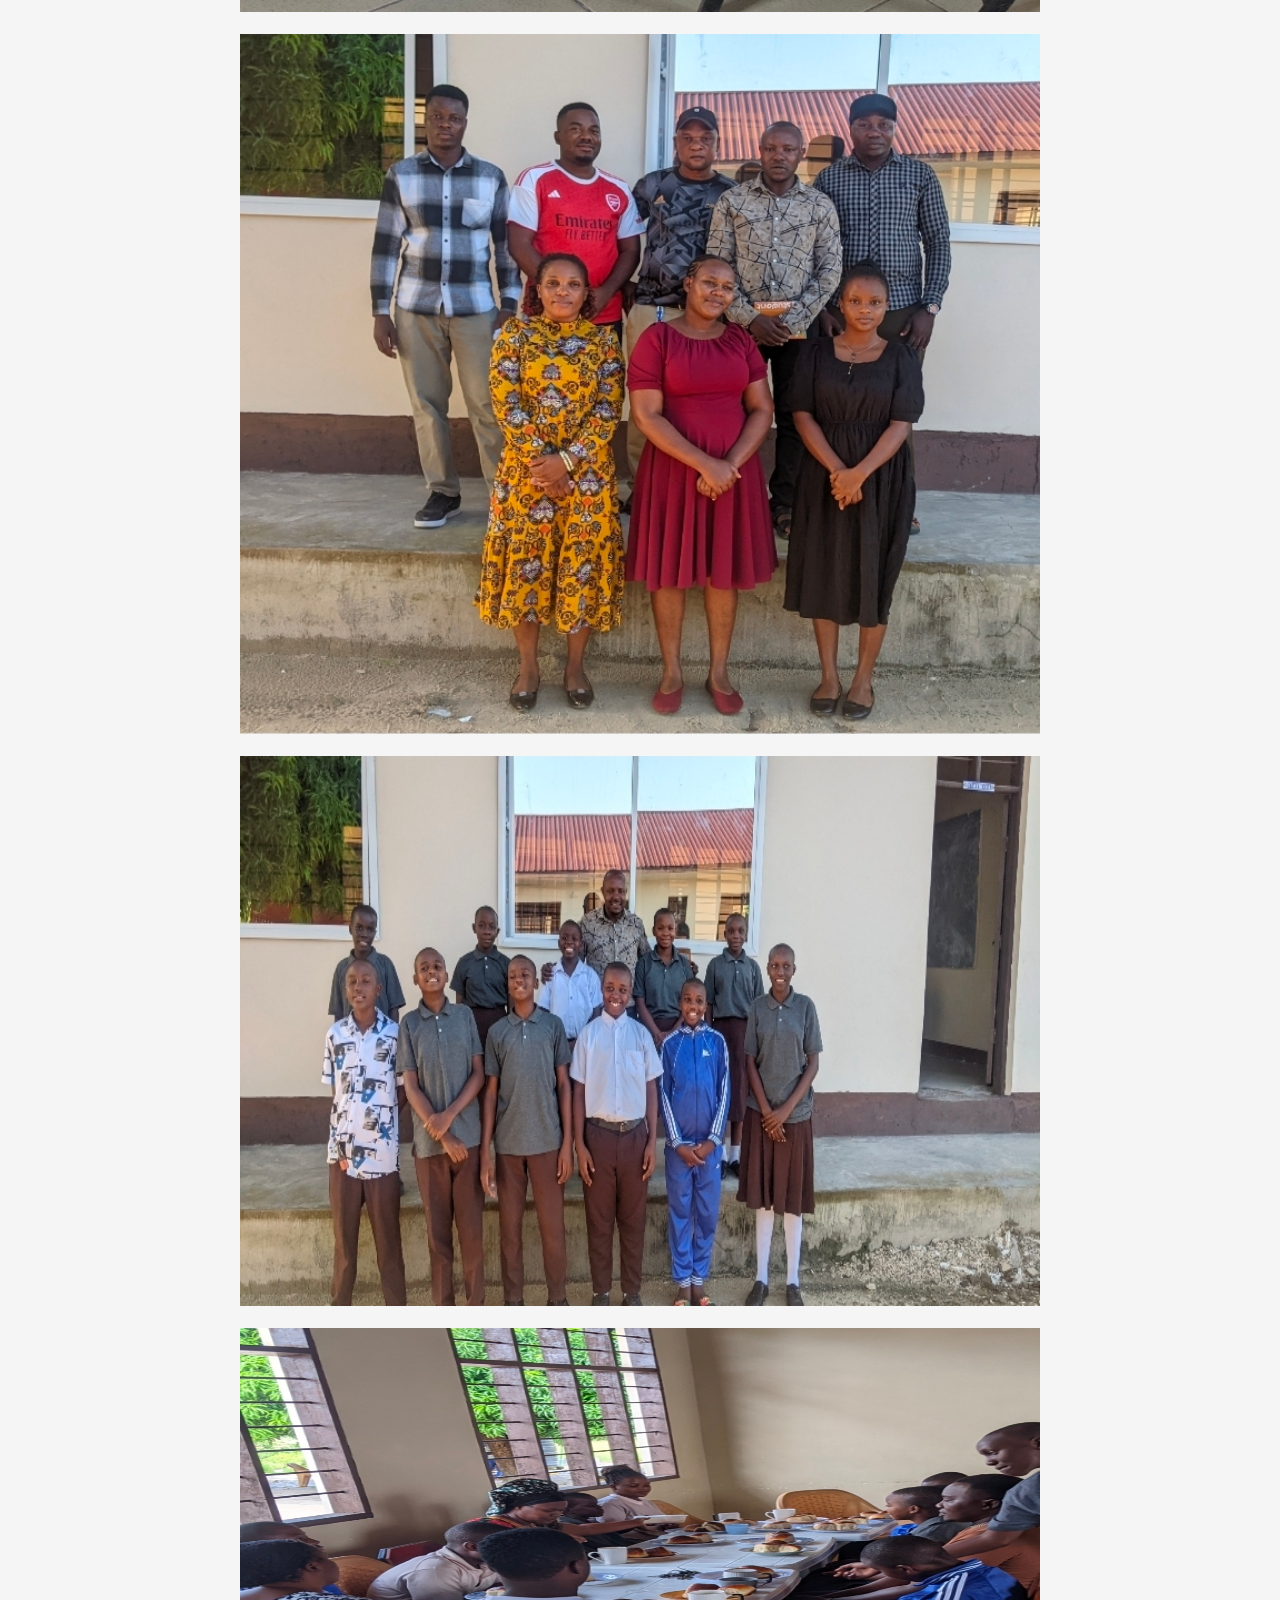
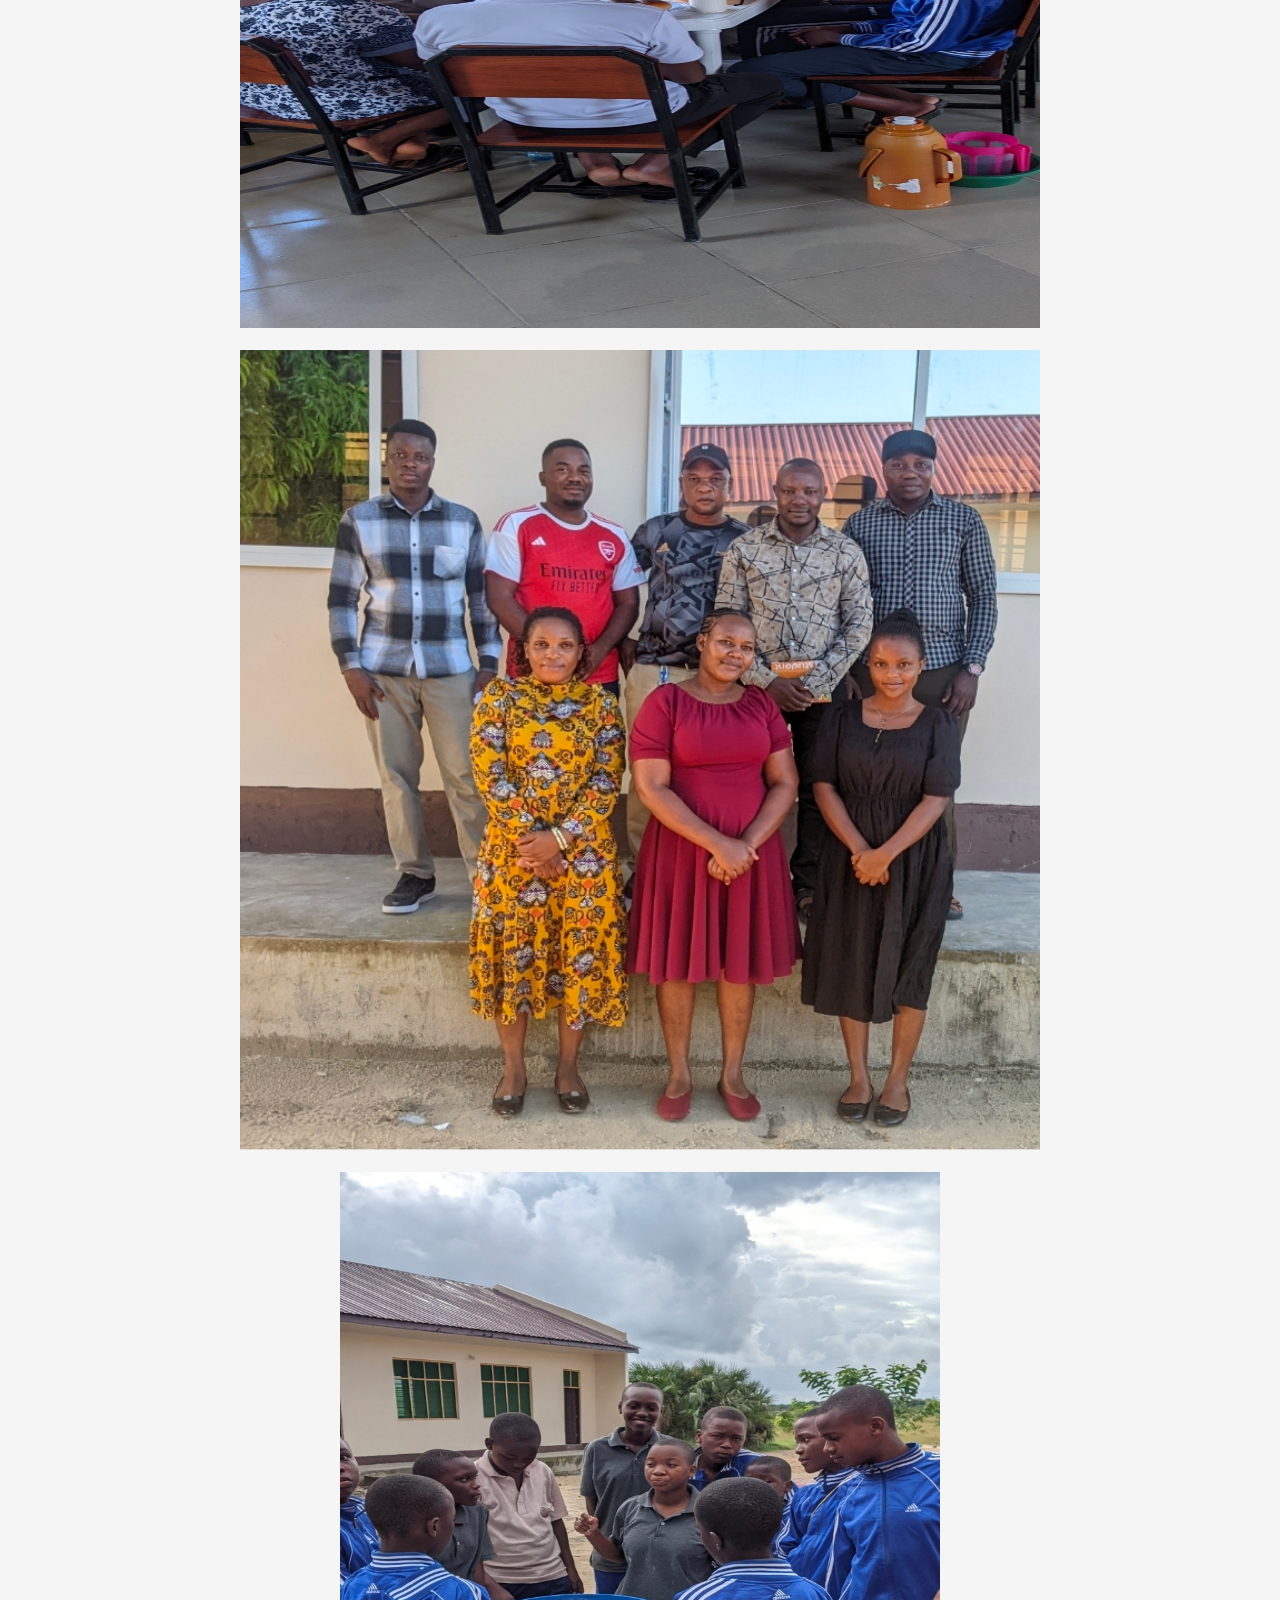
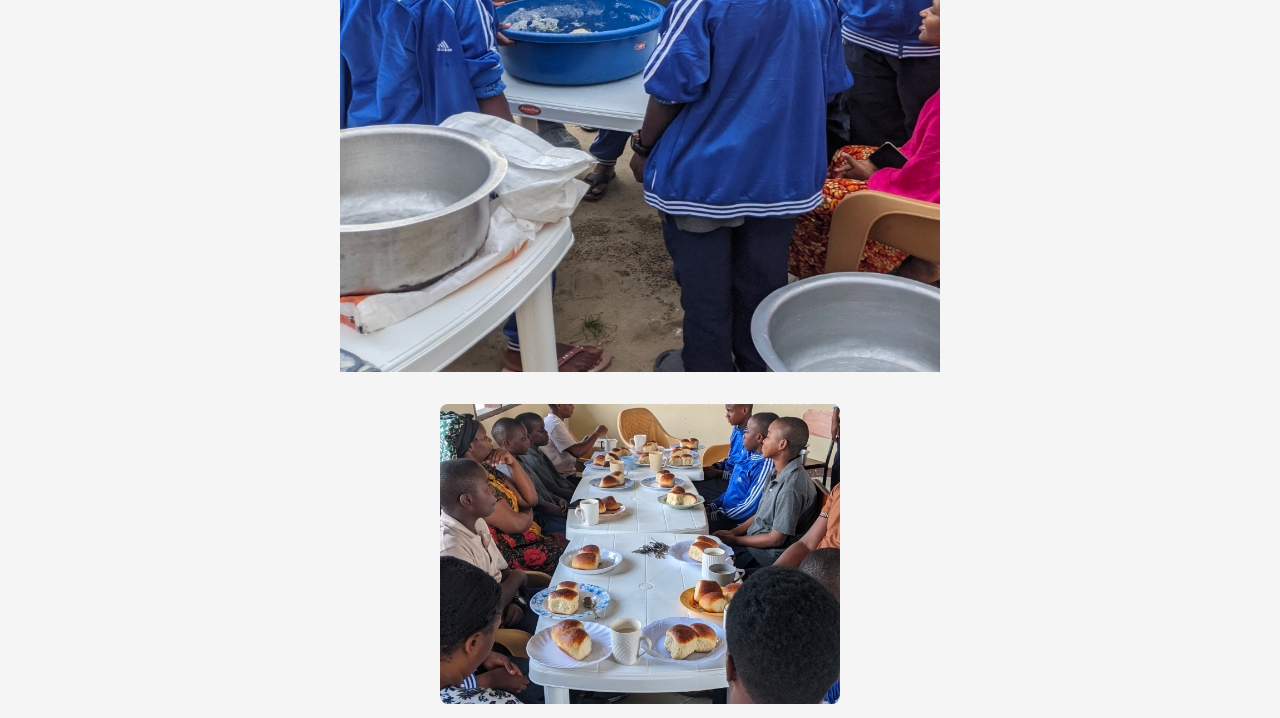
<file: Tin.html>
<!DOCTYPE html>
<html>
<head>
    <title>DOM Gallery</title>
</head>

<body style="margin:0; padding:10px; background:#f5f5f5; text-align:center; font-family:Arial; overflow-x:hidden;">

    <h1 style="color:darkblue;">
        THE SCHOOL GALLERY 
    </h1>

    <!-- NORMAL IMAGES -->

    <img src="dom1.jpg" width="800" height="700" object-fit="over" margin-bottom="5px" border-radius:8px;">

    <br><br>

    <img src="dom2.jpg" width="800" height="800" object-fit:cover; margin-bottom="5px" border-radius:8px;">

    <br><br>

    <img src="dom3.jpg" width="800" height="700"  object-fit:cover; margin-bottom:5px; border-radius:8px;">

    <br><br>

    <img src="dom4.jpg" width="800" height="550" object-fit:cover; margin-bottom:5px; border-radius:8px;">

    <br><br>

    <img src="dom5.jpg" width="800" height="600" object-fit:cover; margin-bottom:5px; border-radius:8px;">

    <br><br>

    <img src="dom6.jpg" width="800" height="800" object-fit:cover; margin-bottom:5px; border-radius:8px;">

    <br><br>

    <img src="dom7.jpg" width="600" height="800" object-fit:cover; margin-bottom:5px; border-radius:8px;">

    <br><br>

    <!-- ANIMATION IMAGES -->

    <div style="width:100%; overflow:hidden; margin-top:10px;">

        <img id="slider"
        src="dom8.jpg" width="800" height="700"
        style="
        width:400px;
        height:300px;
        object-fit:cover;
        border-radius:8px;
        position:relative;
        animation:slide 5s infinite;
        ">

    </div>

    <style>

        @keyframes slide {

            0%{
                left:-300px;
                opacity:0;
            }

            20%{
                left:0px;
                opacity:1;
            }

            80%{
                left:0px;
                opacity:1;
            }

            100%{
                left:300px;
                opacity:0;
            }
        }

    </style>

    <script>

        let images = [
            "dom8.jpg",
            "dom9.jpg",
            "dom10.jpg"
        ];

        let index = 0;

        setInterval(function(){

            index++;

            if(index >= images.length){
                index = 0;
            }

            document.getElementById("slider").src = images[index];

        }, 5000);

    </script>

</body>
</html>
</file>
